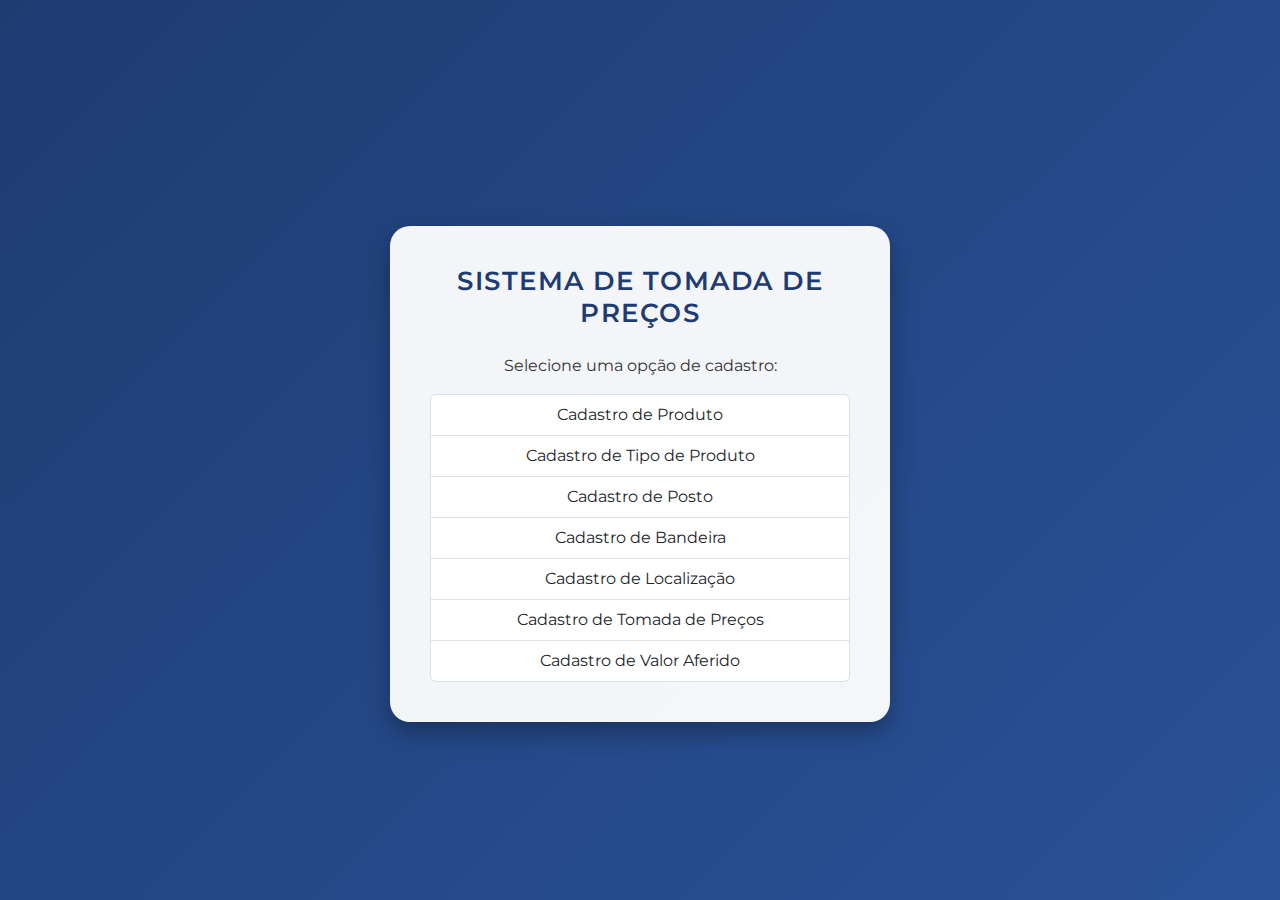
<file: index.html>
<!DOCTYPE html>
<html lang="pt-br">
<head>
    <meta charset="UTF-8">
    <meta name="viewport" content="width=device-width, initial-scale=1.0">
    <title>Página Inicial</title>
    <link href="https://cdn.jsdelivr.net/npm/bootstrap@5.3.0/dist/css/bootstrap.min.css" rel="stylesheet">
    <link rel="stylesheet" href="styles.css">
</head>
<body>
    <div class="container mt-5 text-center">
        <h2>Sistema de Tomada de Preços</h2>
        <p>Selecione uma opção de cadastro:</p>
        <div class="list-group">
            <a href="cadastro_produto.html" class="list-group-item list-group-item-action">Cadastro de Produto</a>
            <a href="cadastro_tipo_produto.html" class="list-group-item list-group-item-action">Cadastro de Tipo de Produto</a>
            <a href="cadastro_posto.html" class="list-group-item list-group-item-action">Cadastro de Posto</a>
            <a href="cadastro_bandeira.html" class="list-group-item list-group-item-action">Cadastro de Bandeira</a>
            <a href="cadastro_localizacao.html" class="list-group-item list-group-item-action">Cadastro de Localização</a>
            <a href="cadastro_tomada_precos.html" class="list-group-item list-group-item-action">Cadastro de Tomada de Preços</a>
            <a href="cadastro_valor.html" class="list-group-item list-group-item-action">Cadastro de Valor Aferido</a>
        </div>
    </div>
    <script src="https://cdn.jsdelivr.net/npm/bootstrap@5.3.0/dist/js/bootstrap.bundle.min.js"></script>
</body>
</html>
</file>
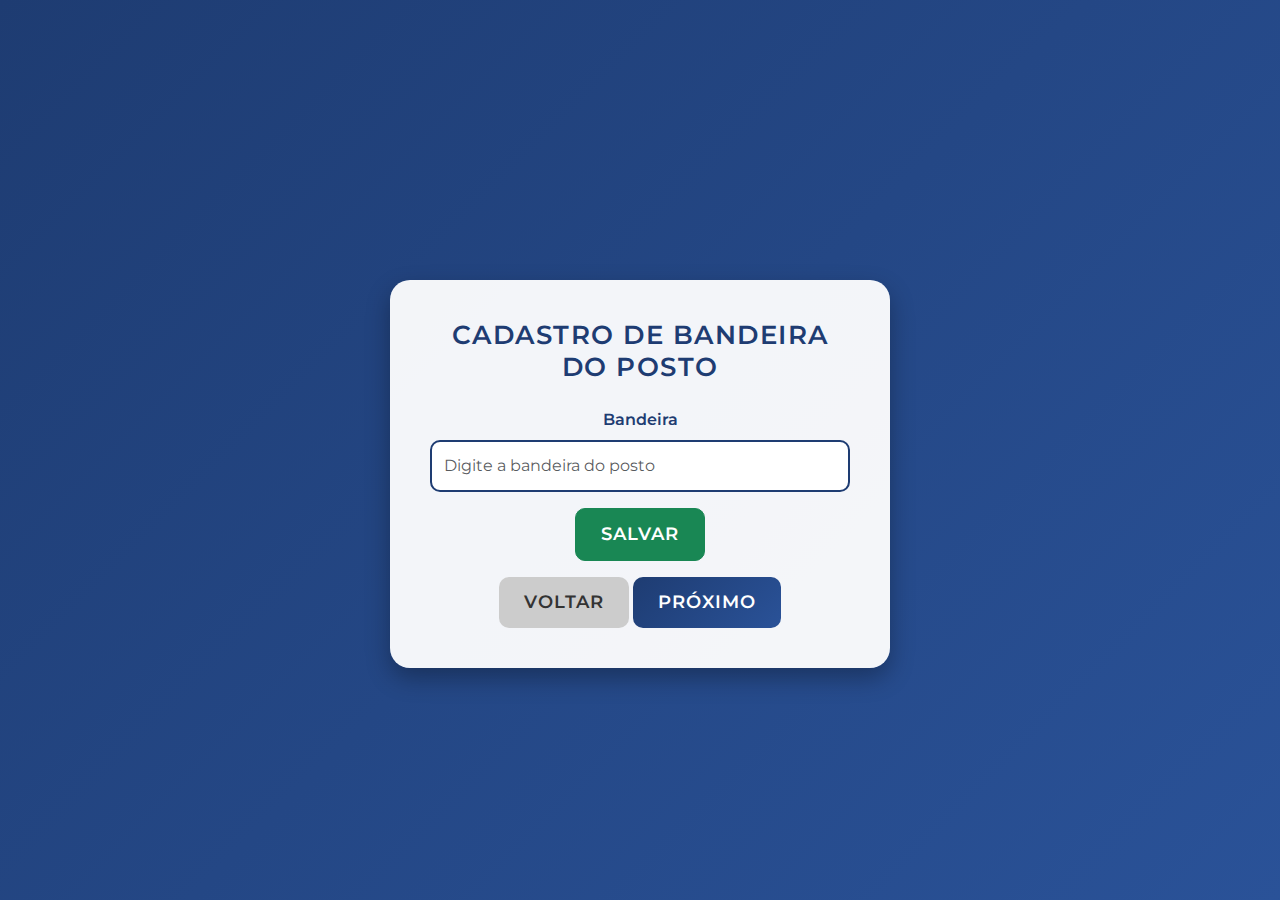
<file: cadastro_bandeira.html>
<!DOCTYPE html>
<html lang="pt-br">
<head>
    <meta charset="UTF-8">
    <meta name="viewport" content="width=device-width, initial-scale=1.0">
    <title>Cadastro de Bandeira do Posto</title>
    <link href="https://cdn.jsdelivr.net/npm/bootstrap@5.3.0/dist/css/bootstrap.min.css" rel="stylesheet">
    <link rel="stylesheet" href="styles.css">
</head>
<body>
    <div class="container mt-5">
        <h2>Cadastro de Bandeira do Posto</h2>
        <form>
            <div class="mb-3">
                <label for="bandeira" class="form-label">Bandeira</label>
                <input type="text" class="form-control" id="bandeira" placeholder="Digite a bandeira do posto">
            </div>
            <button type="submit" class="btn btn-success">Salvar</button>
        </form>
        <div class="mt-3">
            <a href="cadastro_posto.html" class="btn btn-secondary">Voltar</a>
            <a href="cadastro_localizacao.html" class="btn btn-primary">Próximo</a>
        </div>
    </div>
    <script src="https://cdn.jsdelivr.net/npm/bootstrap@5.3.0/dist/js/bootstrap.bundle.min.js"></script>
</body>
</html>
</file>
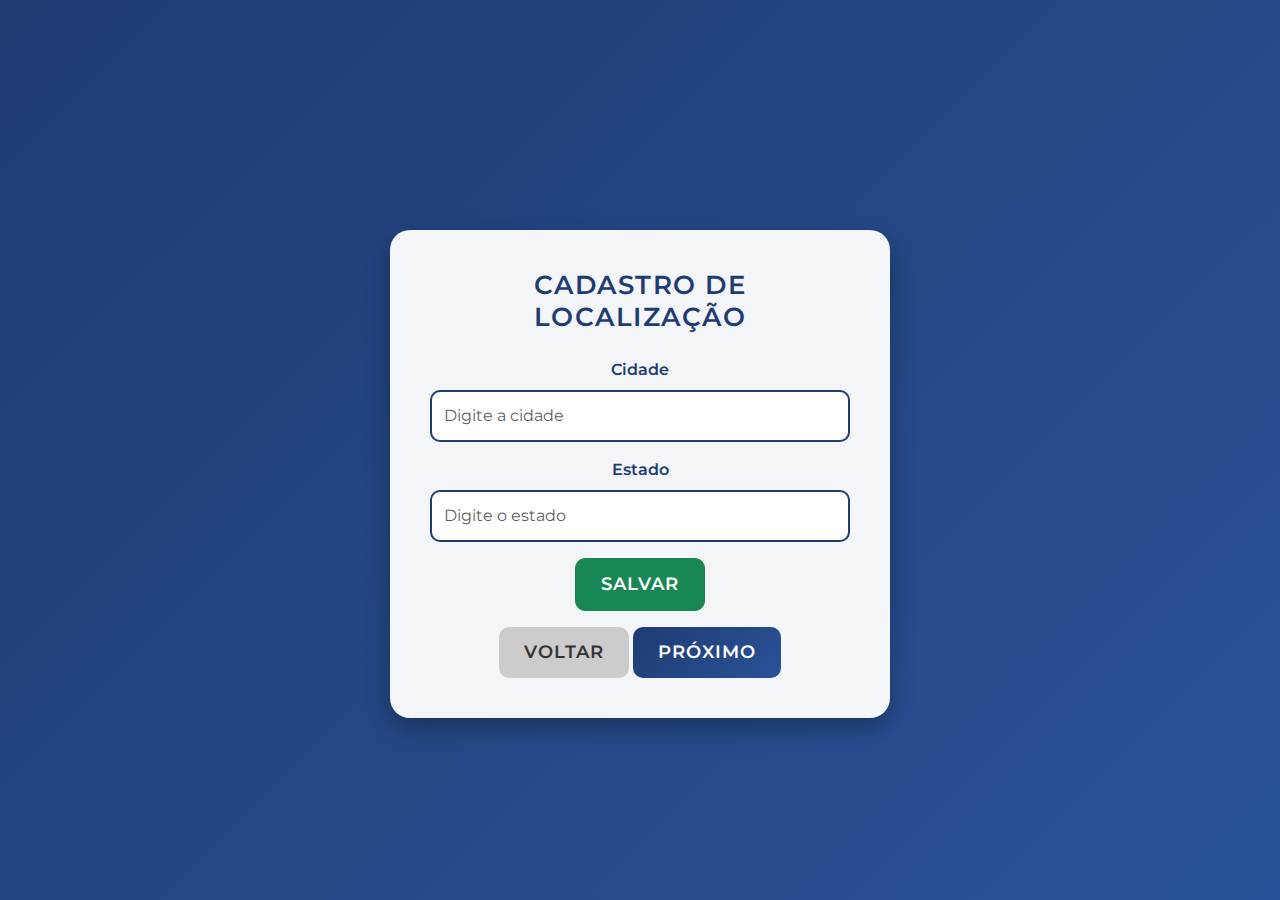
<file: cadastro_localizacao.html>
<!DOCTYPE html>
<html lang="pt-br">
<head>
    <meta charset="UTF-8">
    <meta name="viewport" content="width=device-width, initial-scale=1.0">
    <title>Cadastro de Localização</title>
    <link href="https://cdn.jsdelivr.net/npm/bootstrap@5.3.0/dist/css/bootstrap.min.css" rel="stylesheet">
    <link rel="stylesheet" href="styles.css">
</head>
<body>
    <div class="container mt-5">
        <h2>Cadastro de Localização</h2>
        <form>
            <div class="mb-3">
                <label for="cidade" class="form-label">Cidade</label>
                <input type="text" class="form-control" id="cidade" placeholder="Digite a cidade">
            </div>
            <div class="mb-3">
                <label for="estado" class="form-label">Estado</label>
                <input type="text" class="form-control" id="estado" placeholder="Digite o estado">
            </div>
            <button type="submit" class="btn btn-success">Salvar</button>
        </form>
        <div class="mt-3">
            <a href="cadastro_bandeira.html" class="btn btn-secondary">Voltar</a>
            <a href="cadastro_tomada_precos.html" class="btn btn-primary">Próximo</a>
        </div>
    </div>
    <script src="https://cdn.jsdelivr.net/npm/bootstrap@5.3.0/dist/js/bootstrap.bundle.min.js"></script>
</body>
</html>
</file>
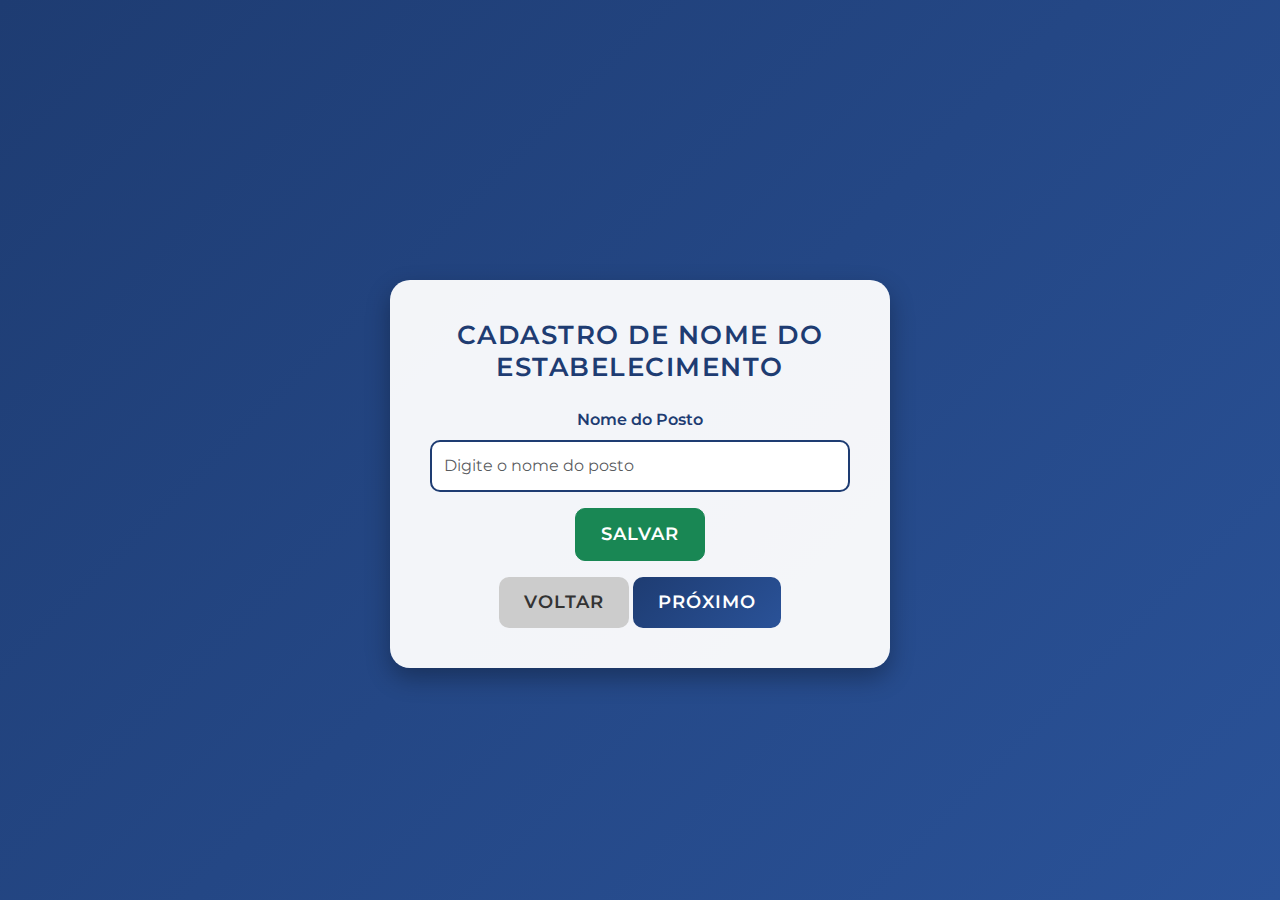
<file: cadastro_posto.html>
<!DOCTYPE html>
<html lang="pt-br">
<head>
    <meta charset="UTF-8">
    <meta name="viewport" content="width=device-width, initial-scale=1.0">
    <title>Cadastro de Posto</title>
    <link href="https://cdn.jsdelivr.net/npm/bootstrap@5.3.0/dist/css/bootstrap.min.css" rel="stylesheet">
    <link rel="stylesheet" href="styles.css">
</head>
<body>
    <div class="container mt-5">
        <h2>Cadastro de Nome do Estabelecimento</h2>
        <form>
            <div class="mb-3">
                <label for="posto" class="form-label">Nome do Posto</label>
                <input type="text" class="form-control" id="posto" placeholder="Digite o nome do posto">
            </div>
            <button type="submit" class="btn btn-success">Salvar</button>
        </form>
        <div class="mt-3">
            <a href="cadastro_tipo_produto.html" class="btn btn-secondary">Voltar</a>
            <a href="cadastro_bandeira.html" class="btn btn-primary">Próximo</a>
        </div>
    </div>
    <script src="https://cdn.jsdelivr.net/npm/bootstrap@5.3.0/dist/js/bootstrap.bundle.min.js"></script>
</body>
</html>
</file>
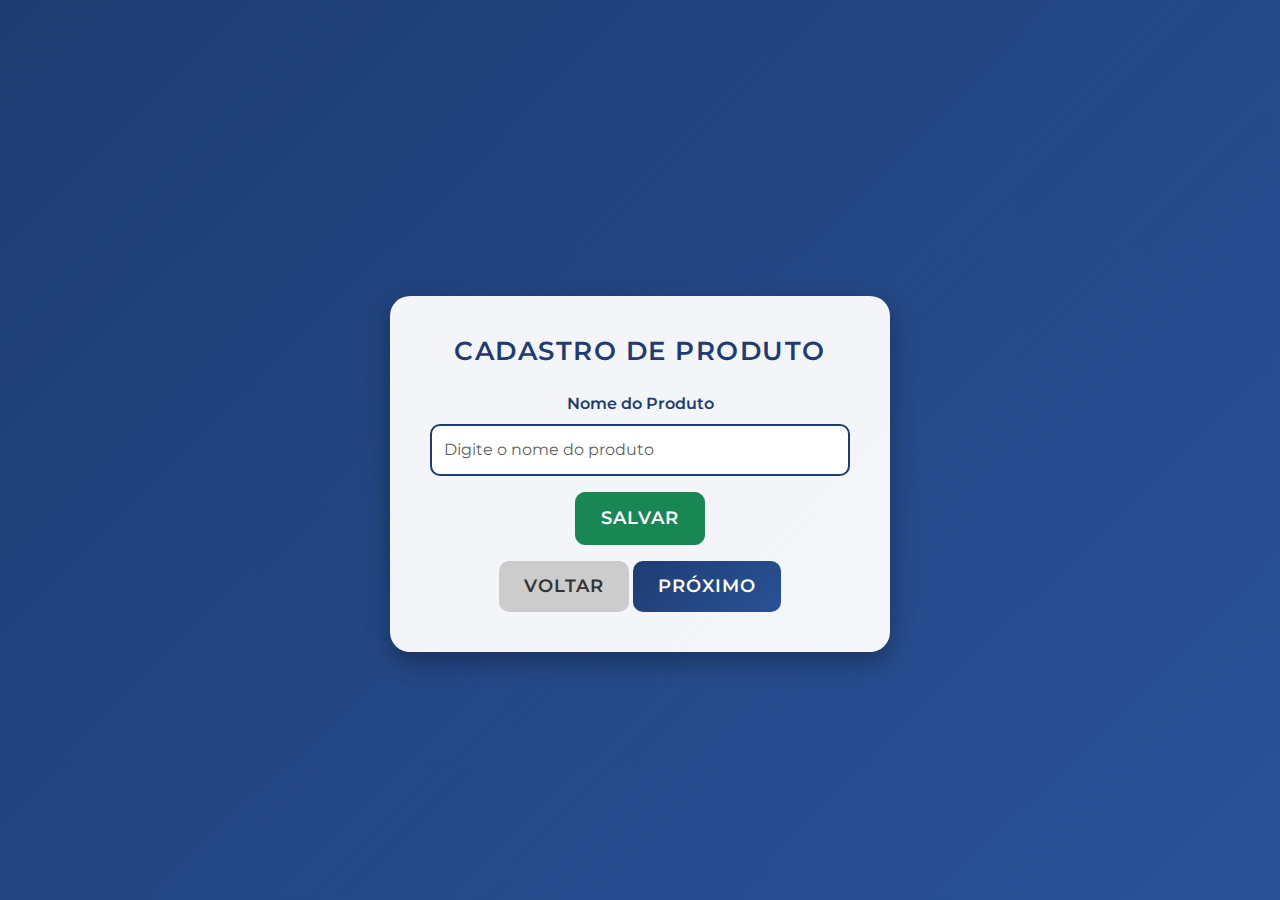
<file: cadastro_produto.html>
<!DOCTYPE html>
<html lang="pt-br">
<head>
    <meta charset="UTF-8">
    <meta name="viewport" content="width=device-width, initial-scale=1.0">
    <title>Cadastro de Produto</title>
    <link href="https://cdn.jsdelivr.net/npm/bootstrap@5.3.0/dist/css/bootstrap.min.css" rel="stylesheet">
    <link rel="stylesheet" href="styles.css">
</head>
<body>
    <div class="container mt-5">
        <h2>Cadastro de Produto</h2>
        <form>
            <div class="mb-3">
                <label for="produto" class="form-label">Nome do Produto</label>
                <input type="text" class="form-control" id="produto" placeholder="Digite o nome do produto">
            </div>
            <button type="submit" class="btn btn-success">Salvar</button>
        </form>
        <div class="mt-3">
            <a href="index.html" class="btn btn-secondary">Voltar</a>
            <a href="cadastro_tipo_produto.html" class="btn btn-primary">Próximo</a>
        </div>
    </div>
    <script src="https://cdn.jsdelivr.net/npm/bootstrap@5.3.0/dist/js/bootstrap.bundle.min.js"></script>
</body>
</html>
</file>
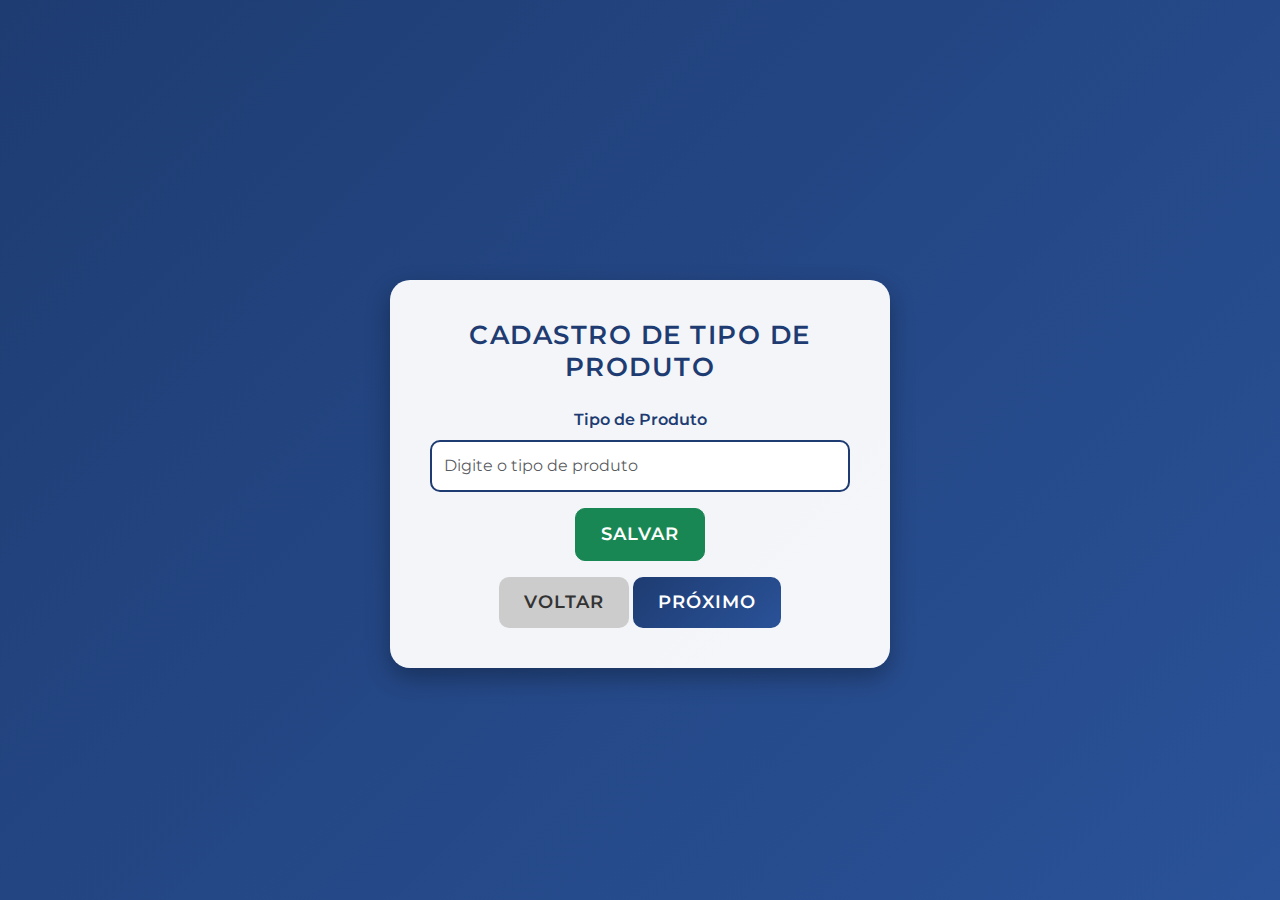
<file: cadastro_tipo_produto.html>
<!DOCTYPE html>
<html lang="pt-br">
<head>
    <meta charset="UTF-8">
    <meta name="viewport" content="width=device-width, initial-scale=1.0">
    <title>Cadastro de Tipo de Produto</title>
    <link href="https://cdn.jsdelivr.net/npm/bootstrap@5.3.0/dist/css/bootstrap.min.css" rel="stylesheet">
    <link rel="stylesheet" href="styles.css">
</head>
<body>
    <div class="container mt-5">
        <h2>Cadastro de Tipo de Produto</h2>
        <form>
            <div class="mb-3">
                <label for="tipo" class="form-label">Tipo de Produto</label>
                <input type="text" class="form-control" id="tipo" placeholder="Digite o tipo de produto">
            </div>
            <button type="submit" class="btn btn-success">Salvar</button>
        </form>
        <div class="mt-3">
            <a href="cadastro_produto.html" class="btn btn-secondary">Voltar</a>
            <a href="cadastro_posto.html" class="btn btn-primary">Próximo</a>
        </div>
    </div>
    <script src="https://cdn.jsdelivr.net/npm/bootstrap@5.3.0/dist/js/bootstrap.bundle.min.js"></script>
</body>
</html>
</file>
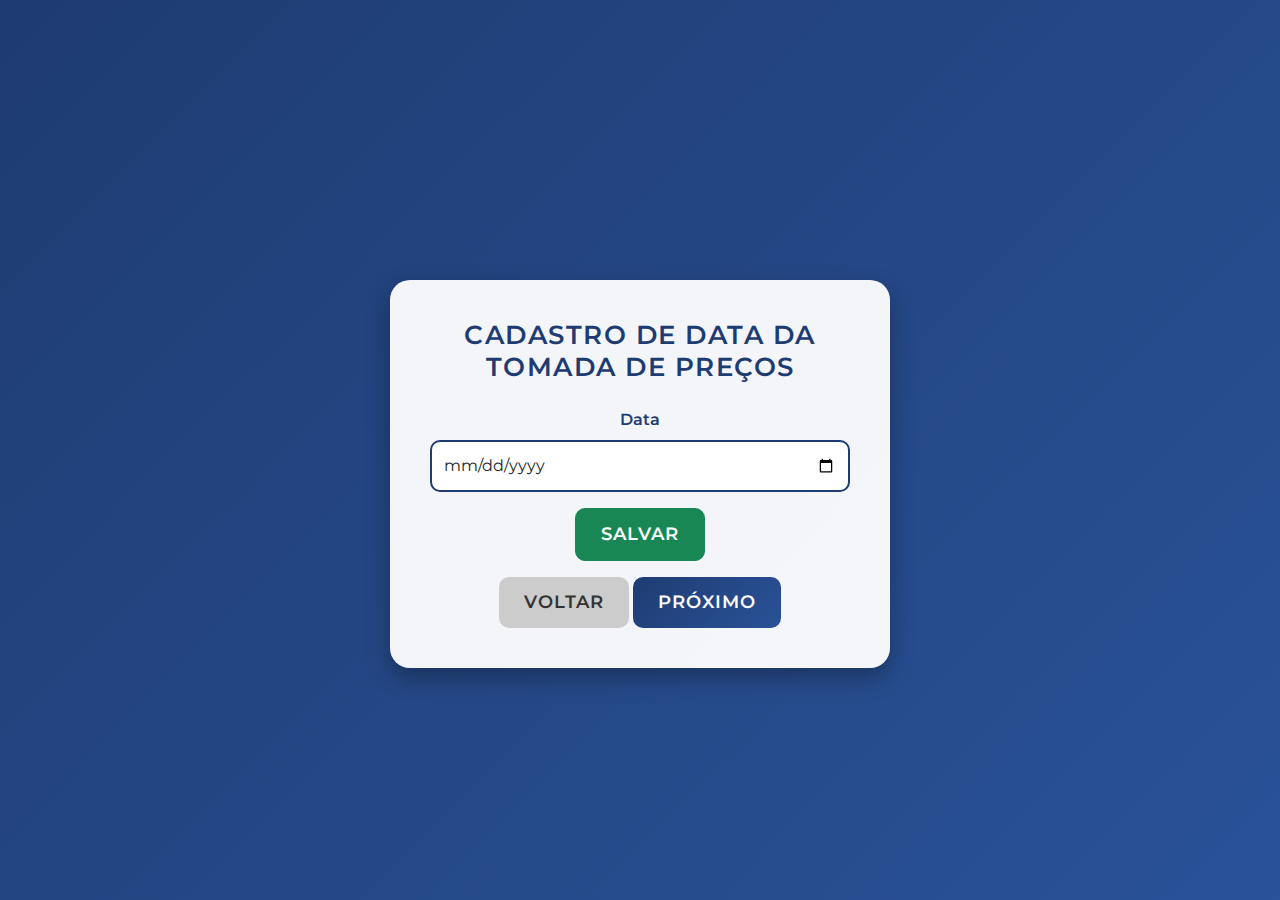
<file: cadastro_tomada_precos.html>
<!DOCTYPE html>
<html lang="pt-br">
<head>
    <meta charset="UTF-8">
    <meta name="viewport" content="width=device-width, initial-scale=1.0">
    <title>Cadastro de Data da Tomada de Preços</title>
    <link href="https://cdn.jsdelivr.net/npm/bootstrap@5.3.0/dist/css/bootstrap.min.css" rel="stylesheet">
    <link rel="stylesheet" href="styles.css">
</head>
<body>
    <div class="container mt-5">
        <h2>Cadastro de Data da Tomada de Preços</h2>
        <form>
            <div class="mb-3">
                <label for="data" class="form-label">Data</label>
                <input type="date" class="form-control" id="data">
            </div>
            <button type="submit" class="btn btn-success">Salvar</button>
        </form>
        <div class="mt-3">
            <a href="cadastro_localizacao.html" class="btn btn-secondary">Voltar</a>
            <a href="cadastro_valor.html" class="btn btn-primary">Próximo</a>
        </div>
    </div>
    <script src="https://cdn.jsdelivr.net/npm/bootstrap@5.3.0/dist/js/bootstrap.bundle.min.js"></script>
</body>
</html>
</file>
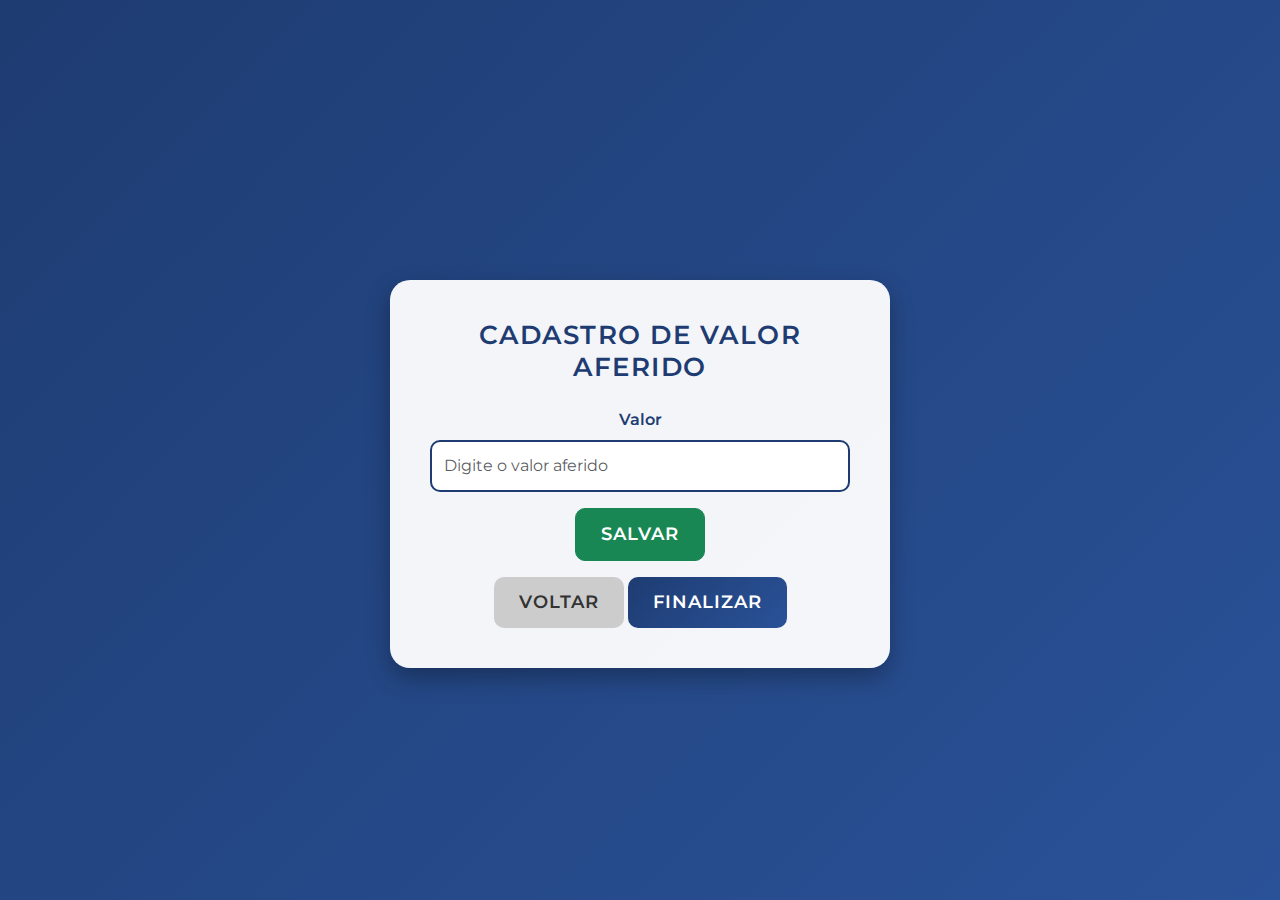
<file: cadastro_valor.html>
<!DOCTYPE html>
<html lang="pt-br">
<head>
    <meta charset="UTF-8">
    <meta name="viewport" content="width=device-width, initial-scale=1.0">
    <title>Cadastro de Valor Aferido</title>
    <link href="https://cdn.jsdelivr.net/npm/bootstrap@5.3.0/dist/css/bootstrap.min.css" rel="stylesheet">
    <link rel="stylesheet" href="styles.css">
</head>
<body>
    <div class="container mt-5">
        <h2>Cadastro de Valor Aferido</h2>
        <form>
            <div class="mb-3">
                <label for="valor" class="form-label">Valor</label>
                <input type="number" step="0.01" class="form-control" id="valor" placeholder="Digite o valor aferido">
            </div>
            <button type="submit" class="btn btn-success">Salvar</button>
        </form>
        <div class="mt-3">
            <a href="cadastro_tomada_precos.html" class="btn btn-secondary">Voltar</a>
            <a href="index.html" class="btn btn-primary">Finalizar</a>
        </div>
    </div>
    <script src="https://cdn.jsdelivr.net/npm/bootstrap@5.3.0/dist/js/bootstrap.bundle.min.js"></script>
</body>
</html>
</file>
<file: styles.css>
@import url('https://fonts.googleapis.com/css2?family=Montserrat:wght@300;400;600&display=swap');

body {
    background: linear-gradient(135deg, #1e3c72, #2a5298);
    font-family: 'Montserrat', sans-serif;
    color: #fff;
    display: flex;
    justify-content: center;
    align-items: center;
    height: 100vh;
    margin: 0;
}

.container {
    max-width: 500px;
    background: rgba(255, 255, 255, 0.95);
    padding: 40px;
    border-radius: 20px;
    box-shadow: 0px 10px 25px rgba(0, 0, 0, 0.3);
    color: #333;
    text-align: center;
}

h2 {
    text-align: center;
    color: #1e3c72;
    font-weight: 600;
    font-size: 26px;
    margin-bottom: 25px;
    text-transform: uppercase;
    letter-spacing: 1.5px;
}

.form-label {
    font-weight: 600;
    color: #1e3c72;
    text-align: left;
}

.form-control {
    border-radius: 10px;
    border: 2px solid #1e3c72;
    padding: 12px;
    font-size: 16px;
    transition: 0.3s;
}

.form-control:focus {
    border-color: #2a5298;
    box-shadow: 0px 0px 8px rgba(42, 82, 152, 0.5);
    outline: none;
}

.btn {
    padding: 12px 25px;
    font-size: 18px;
    border-radius: 10px;
    transition: all 0.3s ease-in-out;
    font-weight: 600;
    text-transform: uppercase;
    letter-spacing: 1px;
}

.btn-primary {
    background: linear-gradient(135deg, #1e3c72, #2a5298);
    border: none;
    color: white;
}

.btn-primary:hover {
    background: linear-gradient(135deg, #2a5298, #1e3c72);
    transform: scale(1.05);
}

.btn-secondary {
    background: #ccc;
    border: none;
    color: #333;
}

.btn-secondary:hover {
    background: #bbb;
    transform: scale(1.05);
}
</file>
